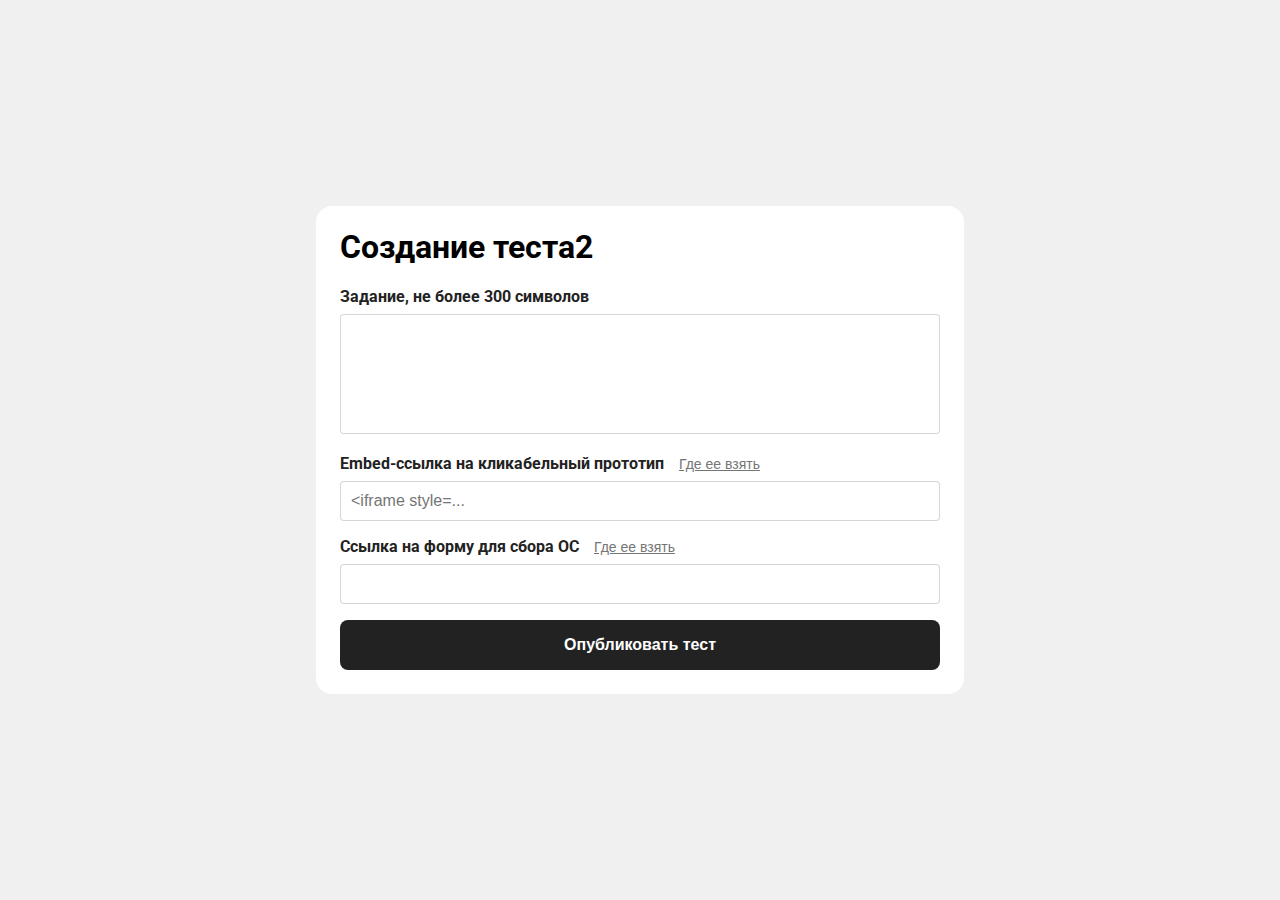
<file: index.html>
<!DOCTYPE html>
<html lang="ru">
<head>
    <meta charset="UTF-8">
    <meta name="viewport" content="width=device-width, initial-scale=1.0">
    <link rel="icon" href="favicon.ico" type="image/x-icon">
    <title>Создание теста</title>
    <link rel="stylesheet" href="style.css">
    <link href="https://fonts.googleapis.com/css2?family=Roboto:wght@400;700&display=swap" rel="stylesheet">
    <script defer src="generateTest.js"></script>    
</head>
<body>
    <div class="container">
        <h1>Создание теста2</h1>
        <form id="testForm">
            <div class="form-group">
                <label for="text-input">Задание, не более 300 символов</label>
                <textarea id="text-input" name="text-input" maxlength="300"></textarea>
            </div>
            <div class="form-group">
                <label for="prototype-link">Embed-ссылка на кликабельный прототип
                    <button type="button" class="hint-button" onclick="showHint('prototype')">Где ее взять</button>
                </label>
                <input type="text" id="prototype-link" name="prototype-link" placeholder="<iframe style=...">
            </div>
            <div class="form-group">
                <label for="other-site-link">Ссылка на форму для сбора ОС
                    <button type="button" class="hint-button" onclick="showHint('other')">Где ее взять</button>
                </label>
                <input type="url" id="other-site-link" name="other-site-link">
            </div>
            <button type="submit">Опубликовать тест</button>
        </form>
        <div id="result"></div>        
    </div>

    <script>
        function showHint(type) {
            let hintMessage;
            if (type === 'prototype') {
                hintMessage = 'Вставьте сюда embed-ссылку на ваш прототип. Например: <iframe src="https://example.com" width="600" height="400"></iframe>';
            } else if (type === 'other') {
                hintMessage = 'Вставьте сюда ссылку на форму для сбора ОС. Например: https://example.com/form';
            }

            alert(hintMessage);
        }
    </script>
</body>
</html>
</file>
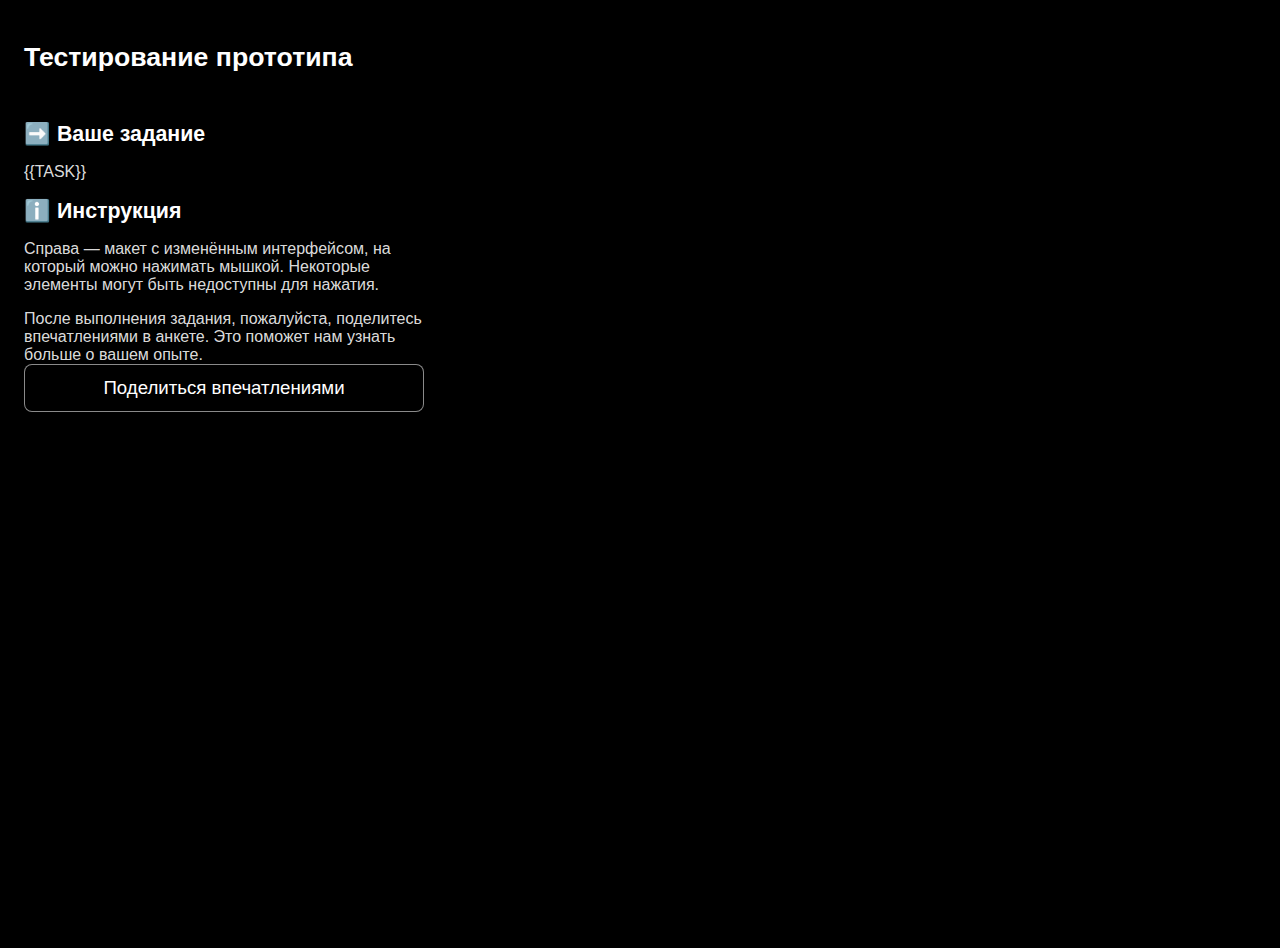
<file: testTemplate.html>
<!DOCTYPE html>
<html lang="en">
<head>
  <meta charset="UTF-8">
  <meta name="viewport" content="width=device-width, initial-scale=1.0">
  <link rel="stylesheet" href="https://s.kontur.ru/common-v2/fonts/LabGrotesque/LabGrotesque.css" />
  <meta http-equiv="X-UA-Compatible" content="ie=edge">
  <title>Тестирование задач</title>
  <style>
    body {
      margin: 0;
      padding: 0;
      display: flex;
      height: 100vh;
      background-color: #000;
      font-family: 'Roboto', sans-serif; /* Изменено на Roboto */
    }

    .button {
      height: 48px; /* Высота кнопки */
      padding: 0 20px; /* Горизонтальные отступы */
      font-family: 'Roboto', sans-serif; /* Шрифт Roboto */
      font-size: 14pt; /* Размер шрифта */
      color: #ffffff; /* Цвет текста */
      background-color: #000; /* Цвет фона кнопки */
      border: 1px solid rgba(255, 255, 255, 0.54); /* Убираем рамку */
      border-radius: 8px; /* Скругление углов */
      cursor: pointer; /* Курсор при наведении */
      transition: background-color 0.3s; /* Плавный переход цвета при наведении */
    }

    .button:hover {
      background-color: #222; /* Цвет фона при наведении */
    }

    /* Столбец слева на всю высоту */
    .sidebar {
      width: 400px;
      padding: 24px; /* Уменьшено с 20px до 10px */
      background-color: #000;
      height: 100vh; /* Полная высота */
      display: flex;
      flex-direction: column;
      justify-content: start;
      color: #fff;
    }

    .sidebar h1 {
      font-size: 20pt;
      margin-bottom: 5px; /* Уменьшено с 0px до 5px для небольшого отступа */
    }

    .sidebar h2 {
      font-size: 16pt;
      margin-bottom: 0px; /* Уменьшено с 0px до 5px для небольшого отступа */
    }    

    .sidebar p {
      font-size: 12pt;
      color: rgba(255, 255, 255, 0.87);
      margin-bottom: 0px; /* Добавлен небольшой отступ между абзацами */
    }

    /* Для интерактивного прототипа */
    .prototype-container {
      position: relative;
      flex-grow: 1;
      height: 100vh;
      display: flex;
      justify-content: center;
      align-items: center;
      overflow: hidden;
      padding: 0px 24px 0 0; /* Отступы сверху, справа и снизу */
    }

    .iframe-wrapper {
      position: relative;
      width: 100%;
      height: 0;
      padding-bottom: 66.66%; /* Соотношение сторон 3:2 */
      overflow: hidden;
    }

    iframe {
      position: absolute;
      top: 0;
      left: 0;
      width: 100%;
      height: 100%;
      border: none;
      box-sizing: border-box; /* Включает padding и border в ширину и высоту */
    }

    /* Прозрачная маска для перехвата кликов */
    .click-mask {
      position: absolute;
      top: 0;
      left: 0;
      width: 100%;
      height: 100%;
      z-index: 10;
      pointer-events: none; /* Пропускает клики к iframe */
    }
  </style>
</head>
<body>

  <!-- Левый столбец -->
  <div class="sidebar">
    <h1>Тестирование прототипа</h1>
    <h2> <br>➡️ Ваше задание</h2>    
    <p>{{TASK}}</p>
    <h2>ℹ️ Инструкция</h2>
    <p>Справа — макет с изменённым интерфейсом, на который можно нажимать мышкой. Некоторые элементы могут быть недоступны для нажатия.</p>
    <p>После выполнения задания, пожалуйста, поделитесь впечатлениями в анкете. Это поможет нам узнать больше о вашем опыте.</p>    

    <button class="button" onclick="window.location.href='https://kontur.typeform.com/to/nqlrDpjx#user=xxxxx&keuserid=xxxxx';">Поделиться впечатлениями</button>
  </div>

  <!-- Встроенный кликабельный прототип Figma -->
  <div class="prototype-container">
    <div class="iframe-wrapper">
      <iframe 
        id="figma-prototype"
        src="https://embed.figma.com/proto/LJmZOgWSOuoxPCkfwTtIg5/%D0%AE%D0%A2.-%D0%92%D1%8B%D0%BF%D0%BE%D0%BB%D0%BD%D0%B5%D0%BD%D0%B8%D0%B5-%D0%B7%D0%B0%D0%B4%D0%B0%D1%87%D0%B8?page-id=0%3A1&node-id=0-5004&viewport=1157%2C363%2C0.57&scaling=scale-down-width&content-scaling=fixed&starting-point-node-id=0%3A5004&hotspot-hints=0&embed-host=share&hide-ui=1">
      </iframe>
      <!-- Прозрачная маска для сбора кликов -->
      <div class="click-mask"></div>
    </div>
  </div>

</body>
</html>
</file>
<file: style.css>
body {
    font-family: 'Roboto', sans-serif;
    display: flex;
    justify-content: center;
    align-items: center;
    height: 100vh;
    margin: 0;
    background-color: #f0f0f0;
}

.container {
    width: 100%;
    max-width: 600px;
    padding: 0 24px 24px 24px;
    background-color: #ffffff;
    border-radius: 16px;
}

.form-group {
    margin-bottom: 16px;
}

label {
    display: block;
    margin-bottom: 8px;
    font-weight: 700;
    color: #222;
}


.hint-button {
    background: none;
    border: none;
    color: #757575;
    text-decoration: underline;
    cursor: pointer;
    font-size: 14px;
    margin-left: 5px;
}

.hint-button:hover {
    color: #222;
}

textarea, input {
    width: 100%;
    padding: 10px;
    border: 1px solid rgba(0, 0, 0, 0.16);
    border-radius: 4px;
    box-sizing: border-box;
    font-size: 16px;
    color: #222;
    resize: none; /* Запрет ручного изменения размера */
}

textarea {
    min-height: 120px;
}

button[type="submit"] {
    width: 100%;
    padding: 16px;
    background-color: #222;
    color: #ffffff;
    border: none;
    border-radius: 8px;
    font-size: 16px;
    font-weight: 700;
    cursor: pointer;
}

button[type="submit"]:hover {
    background-color: #555555;
}

@media (max-width: 600px) {
    .container {
        width: 90%;
    }
}
</file>
